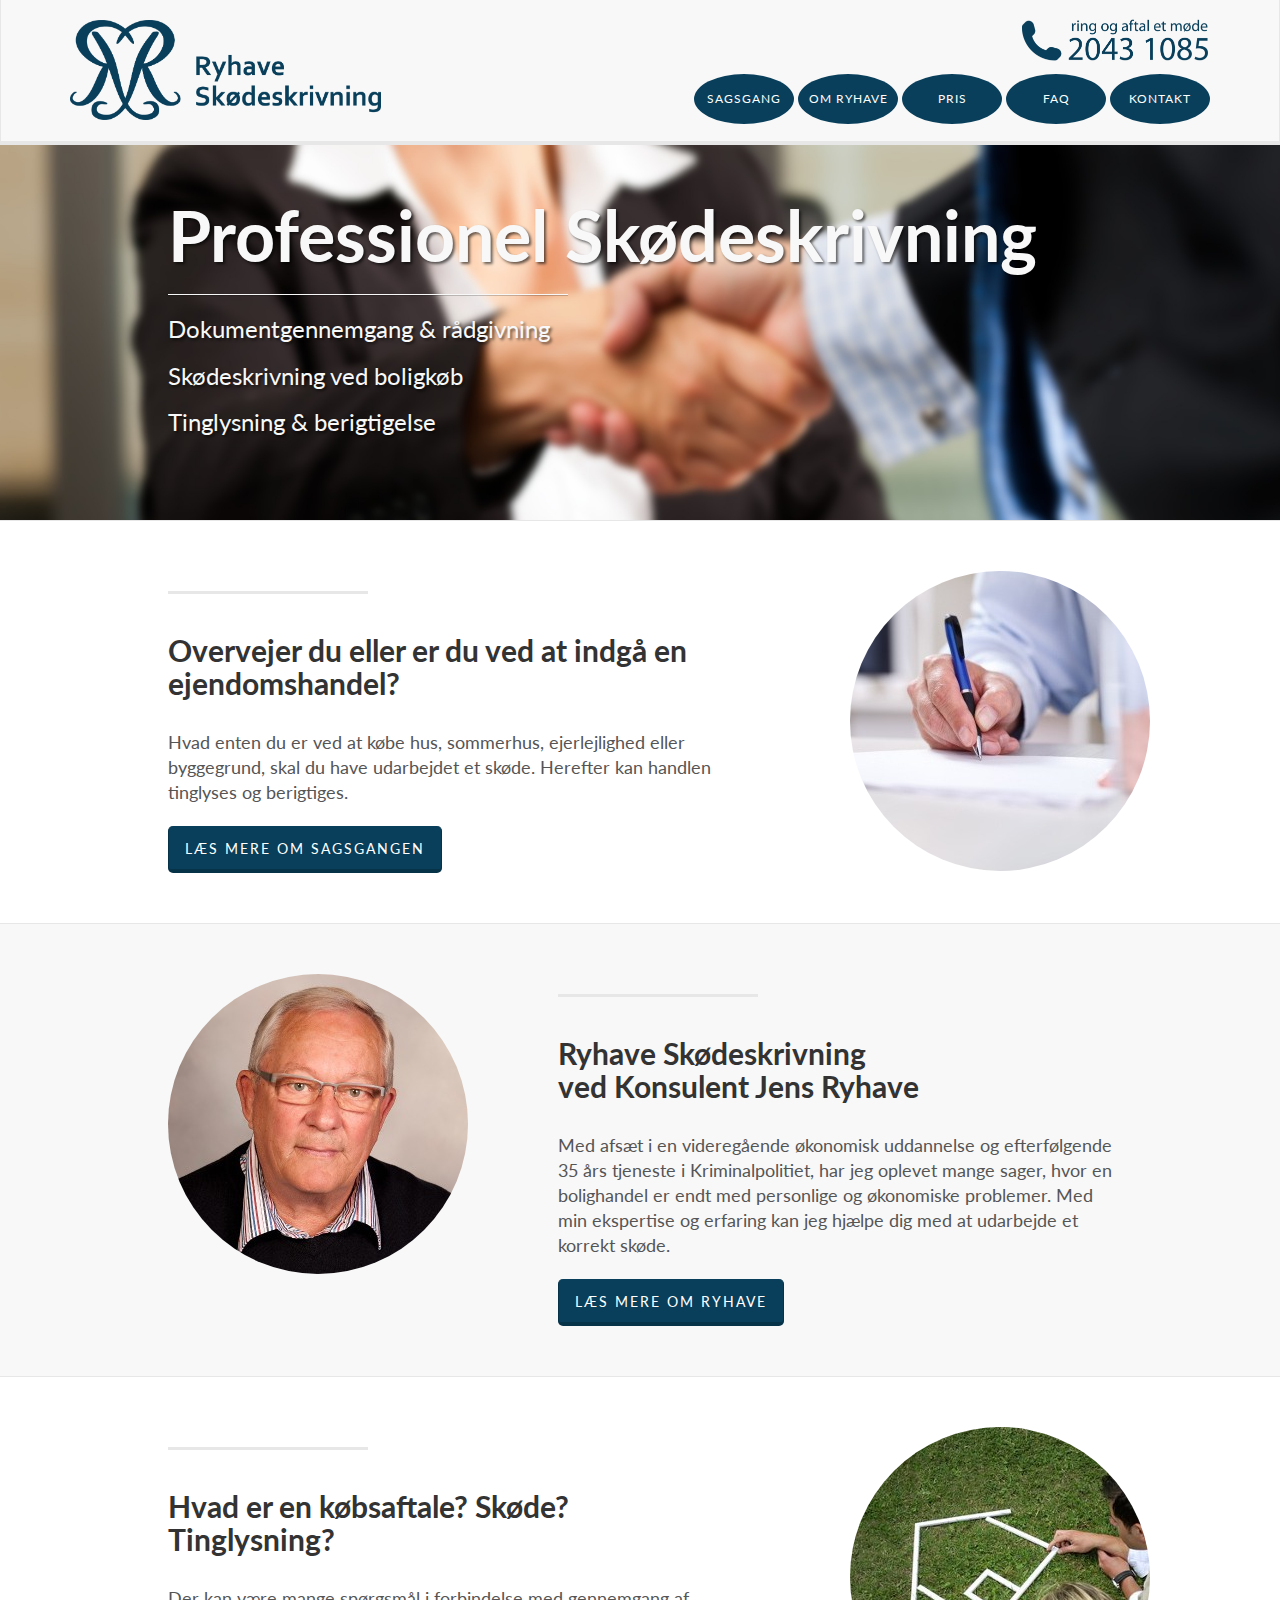
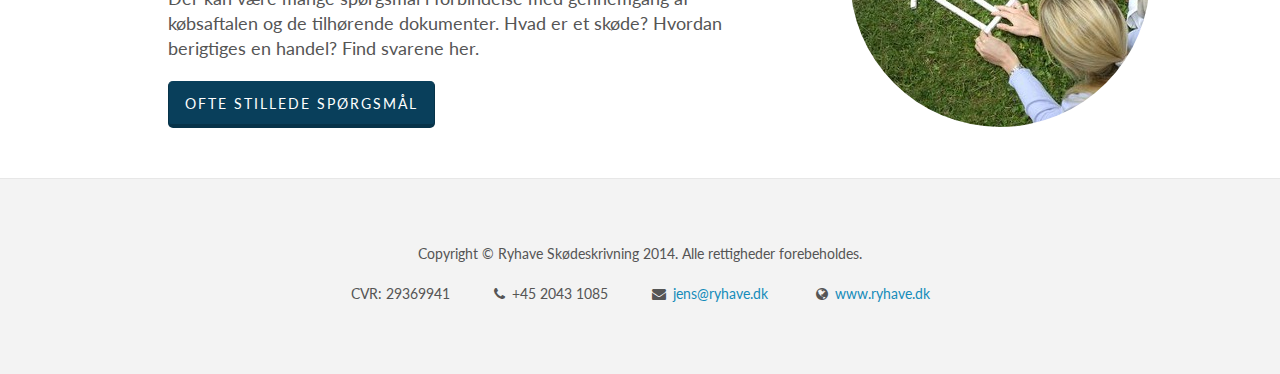
<file: index.html>
<!DOCTYPE html>
<html lang="en">
<head>
    <meta charset="utf-8">
    <meta http-equiv="X-UA-Compatible" content="IE=edge">
    <meta name="viewport" content="width=device-width, initial-scale=1">
    <meta name="description" content="Ryhave Skødeskrivning ved konsulent Jens Ryhave.">
    <meta name="author" content="">
    <meta name="fragment" content="!">
    <link rel="icon" href="img/favicon.png">
    <title>Ryhave Skødeskrivning | Skøder, tinglysning, berigtigelse, dokumentgennemgang og rådgivning ved boligkøb</title>
    <!-- Bootstrap Core CSS -->
    <link href="libs/bootstrap/css/bootstrap.min.css" rel="stylesheet">
    <!-- Custom CSS -->
    <link href="css/styles.css" rel="stylesheet">
    <!-- HTML5 Shim and Respond.js IE8 support of HTML5 elements and media queries -->
    <!-- WARNING: Respond.js doesn't work if you view the page via file:// -->
        <!--[if lt IE 9]>
        <script src="https://oss.maxcdn.com/libs/html5shiv/3.7.0/html5shiv.js"></script>
        <script src="https://oss.maxcdn.com/libs/respond.js/1.4.2/respond.min.js"></script>
        <![endif]-->
    </head>
    <body ng-app="ryhave" ng-controller="NavCtrl">
        <!-- Navigation -->
        <nav class="navbar navbar-default navbar-fixed-top" role="navigation">
            <div class="container">
                <!-- Brand and toggle get grouped for better mobile display -->
                <div class="navbar-header">
                    <button type="button" class="navbar-toggle" data-toggle="collapse" data-target="#ryhave-navbar-collapse">
                        <span class="sr-only">Toggle navigation</span>
                        <span class="icon-bar"></span>
                        <span class="icon-bar"></span>
                        <span class="icon-bar"></span>
                    </button>
                    <a class="navbar-brand" href="#!/" ng-click="toTheTop()">
                        <img class="logo img-resonsive" src="img/LogoRyhave.png" alt="">
                    </a>
                    <img src="img/CallMe.png" alt="" class="pull-right call-me hidden-xs">
                </div>
                <!-- <img src="img/CallMe.png" alt="" class="pull-right call-me hidden-xs"> -->
                <!-- Collect the nav links, forms, and other content for toggling -->
                <div class="collapse navbar-collapse" id="ryhave-navbar-collapse">
                    <ul class="nav navbar-nav navbar-right visible-xs">
                        <li>
                            <a type="button" class="btn btn-primary" ng-href="#!/sagsgang" ng-click="navbarItemClicked()" ng-class="{ active: isActive('/sagsgang')}">Sagsgang</a>
                        </li>
                        <li >
                            <a ng-class="{ active: isActive('/om')}" class="btn btn-primary" ng-href="#!/om" ng-click="navbarItemClicked()">Om Ryhave</a>
                        </li>
                        <li >
                            <a ng-class="{ active: isActive('/pris')}" class="btn btn-primary" ng-href="#!/pris" ng-click="navbarItemClicked()">Pris</a>
                        </li>
                        <li >
                            <a ng-class="{ active: isActive('/faq')}" class="btn btn-primary" ng-href="#!/faq" ng-click="navbarItemClicked()">FAQ</a>
                        </li>
                        <li >
                            <a ng-class="{ active: isActive('/kontakt')}" class="btn btn-primary" ng-href="#!/kontakt" ng-click="navbarItemClicked()">Kontakt</a>
                        </li>
                    </ul>
                    <div class="nav navbar-nav navbar-right hidden-xs">
                        <a type="button" class="btn btn-primary btn-oval" ng-href="#!/sagsgang" ng-click="navbarItemClicked()" ng-class="{ active: isActive('/sagsgang')}">Sagsgang</a>
                        <a ng-class="{ active: isActive('/om')}" class="btn btn-primary btn-oval" ng-href="#!/om" ng-click="navbarItemClicked()">Om Ryhave</a>
                        <a ng-class="{ active: isActive('/pris')}" class="btn btn-primary btn-oval" ng-href="#!/pris" ng-click="navbarItemClicked()">Pris</a>
                        <a ng-class="{ active: isActive('/faq')}" class="btn btn-primary btn-oval" ng-href="#!/faq" ng-click="navbarItemClicked()">FAQ</a>
                        <a ng-class="{ active: isActive('/kontakt')}" class="btn btn-primary btn-oval" ng-href="#!/kontakt" ng-click="navbarItemClicked()">Kontakt</a>
                    </div>
                </div>
                <!-- /.navbar-collapse -->
            </div>
            <!-- /.container -->
        </nav>
        <div class="wrapper">
            <div ng-view class="main-content"></div>
            <div class="push"></div>
        </div>
        <!-- Footer -->
        <footer>
            <div class="container">
                <div class="row">
                    <div class="col-lg-12">
                        <p class="copyright text-center">Copyright &copy; Ryhave Skødeskrivning 2014. <br class="visible-xs">Alle rettigheder forebeholdes.</p><p class="text-center"><br>CVR: 29369941<span class="hidden-xs">&emsp;&emsp;&emsp;&emsp;</span><br class="visible-xs"><span class="fa fa-phone"></span>&ensp;+45 2043 1085<span class="hidden-xs">&emsp;&emsp;&emsp;&emsp;</span><br class="visible-xs"><span class="fa fa-envelope" ></span>&ensp;<a href="mailto:jens@ryhave.dk">jens@ryhave.dk</a><span class="hidden-xs">&emsp;&emsp;&emsp;&emsp;</span><br class="visible-xs"> <span class="fa fa-globe" ></span>&ensp;<a href="http://ryhave.dk">www.ryhave.dk</a>
                    </p>
                </div>
            </div>
        </div>
    </footer>
    <!--AngularJS Scripts -->
    <script src="libs/angularjs/angular.min.js"></script>
    <script src="libs/angularjs/angular-route.min.js"></script>
    <script src="libs/angularjs/angular-animate.min.js"></script>
    <script src="libs/angularjs/angular-scroll.min.js"></script>
    <script src="js/app.js"></script>
    <!-- jQuery Version 1.11.0 -->
    <script src="libs/jquery/jquery-1.11.0.js"></script>
    <!-- Bootstrap Core JavaScript -->
    <script src="libs/bootstrap/js/bootstrap.min.js"></script>
</body>
</html>
</file>
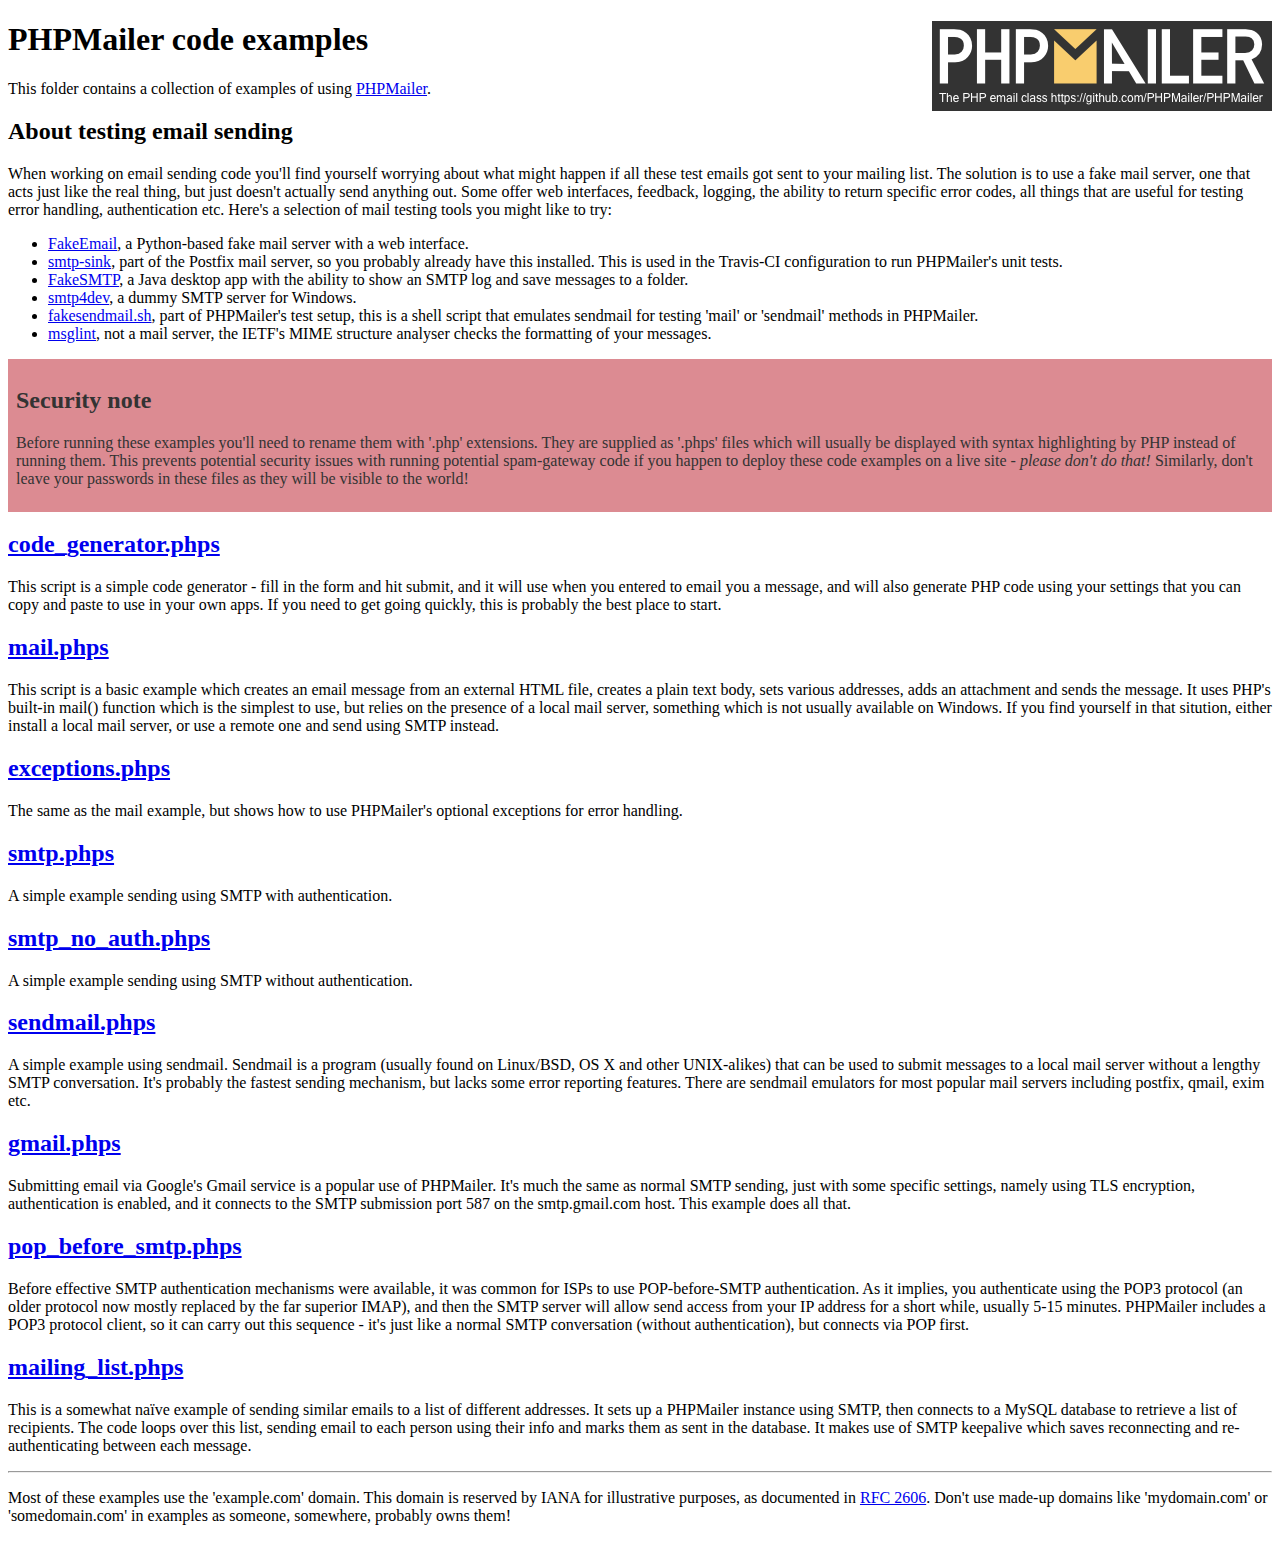
<file: phpmailer/examples/index.html>
<!DOCTYPE html>
<html>
<head>
	<meta charset="UTF-8">
	<title>PHPMailer Examples</title>
</head>
<body>
<h1>PHPMailer code examples<a href="https://github.com/PHPMailer/PHPMailer"><img src="images/phpmailer.png" style="float:right; border:0;" alt="PHPMailer logo"></a></h1>
<p>This folder contains a collection of examples of using <a href="https://github.com/PHPMailer/PHPMailer">PHPMailer</a>.</p>
<h2>About testing email sending</h2>
<p>When working on email sending code you'll find yourself worrying about what might happen if all these test emails got sent to your mailing list. The solution is to use a fake mail server, one that acts just like the real thing, but just doesn't actually send anything out. Some offer web interfaces, feedback, logging, the ability to return specific error codes, all things that are useful for testing error handling, authentication etc. Here's a selection of mail testing tools you might like to try:</p>
<ul>
  <li><a href="https://github.com/isotoma/FakeEmail">FakeEmail</a>, a Python-based fake mail server with a web interface.</li>
  <li><a href="http://www.postfix.org/smtp-sink.1.html">smtp-sink</a>, part of the Postfix mail server, so you probably already have this installed. This is used in the Travis-CI configuration to run PHPMailer's unit tests.</li>
  <li><a href="https://github.com/Nilhcem/FakeSMTP">FakeSMTP</a>, a Java desktop app with the ability to show an SMTP log and save messages to a folder.</li>
  <li><a href="http://smtp4dev.codeplex.com">smtp4dev</a>, a dummy SMTP server for Windows.</li>
  <li><a href="https://github.com/PHPMailer/PHPMailer/blob/master/test/fakesendmail.sh">fakesendmail.sh</a>, part of PHPMailer's test setup, this is a shell script that emulates sendmail for testing 'mail' or 'sendmail' methods in PHPMailer.</li>
  <li><a href="http://tools.ietf.org/tools/msglint/">msglint</a>, not a mail server, the IETF's MIME structure analyser checks the formatting of your messages.</li>
</ul>
<div style="padding: 8px; color: #333333; background-color: #dc8b92">
<h2>Security note</h2>
<p>Before running these examples you'll need to rename them with '.php' extensions. They are supplied as '.phps' files which will usually be displayed with syntax highlighting by PHP instead of running them. This prevents potential security issues with running potential spam-gateway code if you happen to deploy these code examples on a live site - <em>please don't do that!</em> Similarly, don't leave your passwords in these files as they will be visible to the world!</p>
</div>
<h2><a href="code_generator.phps">code_generator.phps</a></h2>
<p>This script is a simple code generator - fill in the form and hit submit, and it will use when you entered to email you a message, and will also generate PHP code using your settings that you can copy and paste to use in your own apps. If you need to get going quickly, this is probably the best place to start.</p>
<h2><a href="mail.phps">mail.phps</a></h2>
<p>This script is a basic example which creates an email message from an external HTML file, creates a plain text body, sets various addresses, adds an attachment and sends the message. It uses PHP's built-in mail() function which is the simplest to use, but relies on the presence of a local mail server, something which is not usually available on Windows. If you find yourself in that sitution, either install a local mail server, or use a remote one and send using SMTP instead.</p>
<h2><a href="exceptions.phps">exceptions.phps</a></h2>
<p>The same as the mail example, but shows how to use PHPMailer's optional exceptions for error handling.</p>
<h2><a href="smtp.phps">smtp.phps</a></h2>
<p>A simple example sending using SMTP with authentication.</p>
<h2><a href="smtp_no_auth.phps">smtp_no_auth.phps</a></h2>
<p>A simple example sending using SMTP without authentication.</p>
<h2><a href="sendmail.phps">sendmail.phps</a></h2>
<p>A simple example using sendmail. Sendmail is a program (usually found on Linux/BSD, OS X and other UNIX-alikes) that can be used to submit messages to a local mail server without a lengthy SMTP conversation. It's probably the fastest sending mechanism, but lacks some error reporting features. There are sendmail emulators for most popular mail servers including postfix, qmail, exim etc.</p>
<h2><a href="gmail.phps">gmail.phps</a></h2>
<p>Submitting email via Google's Gmail service is a popular use of PHPMailer. It's much the same as normal SMTP sending, just with some specific settings, namely using TLS encryption, authentication is enabled, and it connects to the SMTP submission port 587 on the smtp.gmail.com host. This example does all that.</p>
<h2><a href="pop_before_smtp.phps">pop_before_smtp.phps</a></h2>
<p>Before effective SMTP authentication mechanisms were available, it was common for ISPs to use POP-before-SMTP authentication. As it implies, you authenticate using the POP3 protocol (an older protocol now mostly replaced by the far superior IMAP), and then the SMTP server will allow send access from your IP address for a short while, usually 5-15 minutes. PHPMailer includes a POP3 protocol client, so it can carry out this sequence - it's just like a normal SMTP conversation (without authentication), but connects via POP first.</p>
<h2><a href="mailing_list.phps">mailing_list.phps</a></h2>
<p>This is a somewhat naïve example of sending similar emails to a list of different addresses. It sets up a PHPMailer instance using SMTP, then connects to a MySQL database to retrieve a list of recipients. The code loops over this list, sending email to each person using their info and marks them as sent in the database. It makes use of SMTP keepalive which saves reconnecting and re-authenticating between each message.</p>
<hr>
<p>Most of these examples use the 'example.com' domain. This domain is reserved by IANA for illustrative purposes, as documented in <a href="http://tools.ietf.org/html/rfc2606">RFC 2606</a>. Don't use made-up domains like 'mydomain.com' or 'somedomain.com' in examples as someone, somewhere, probably owns them!</p>
</body>
</html>
</file>
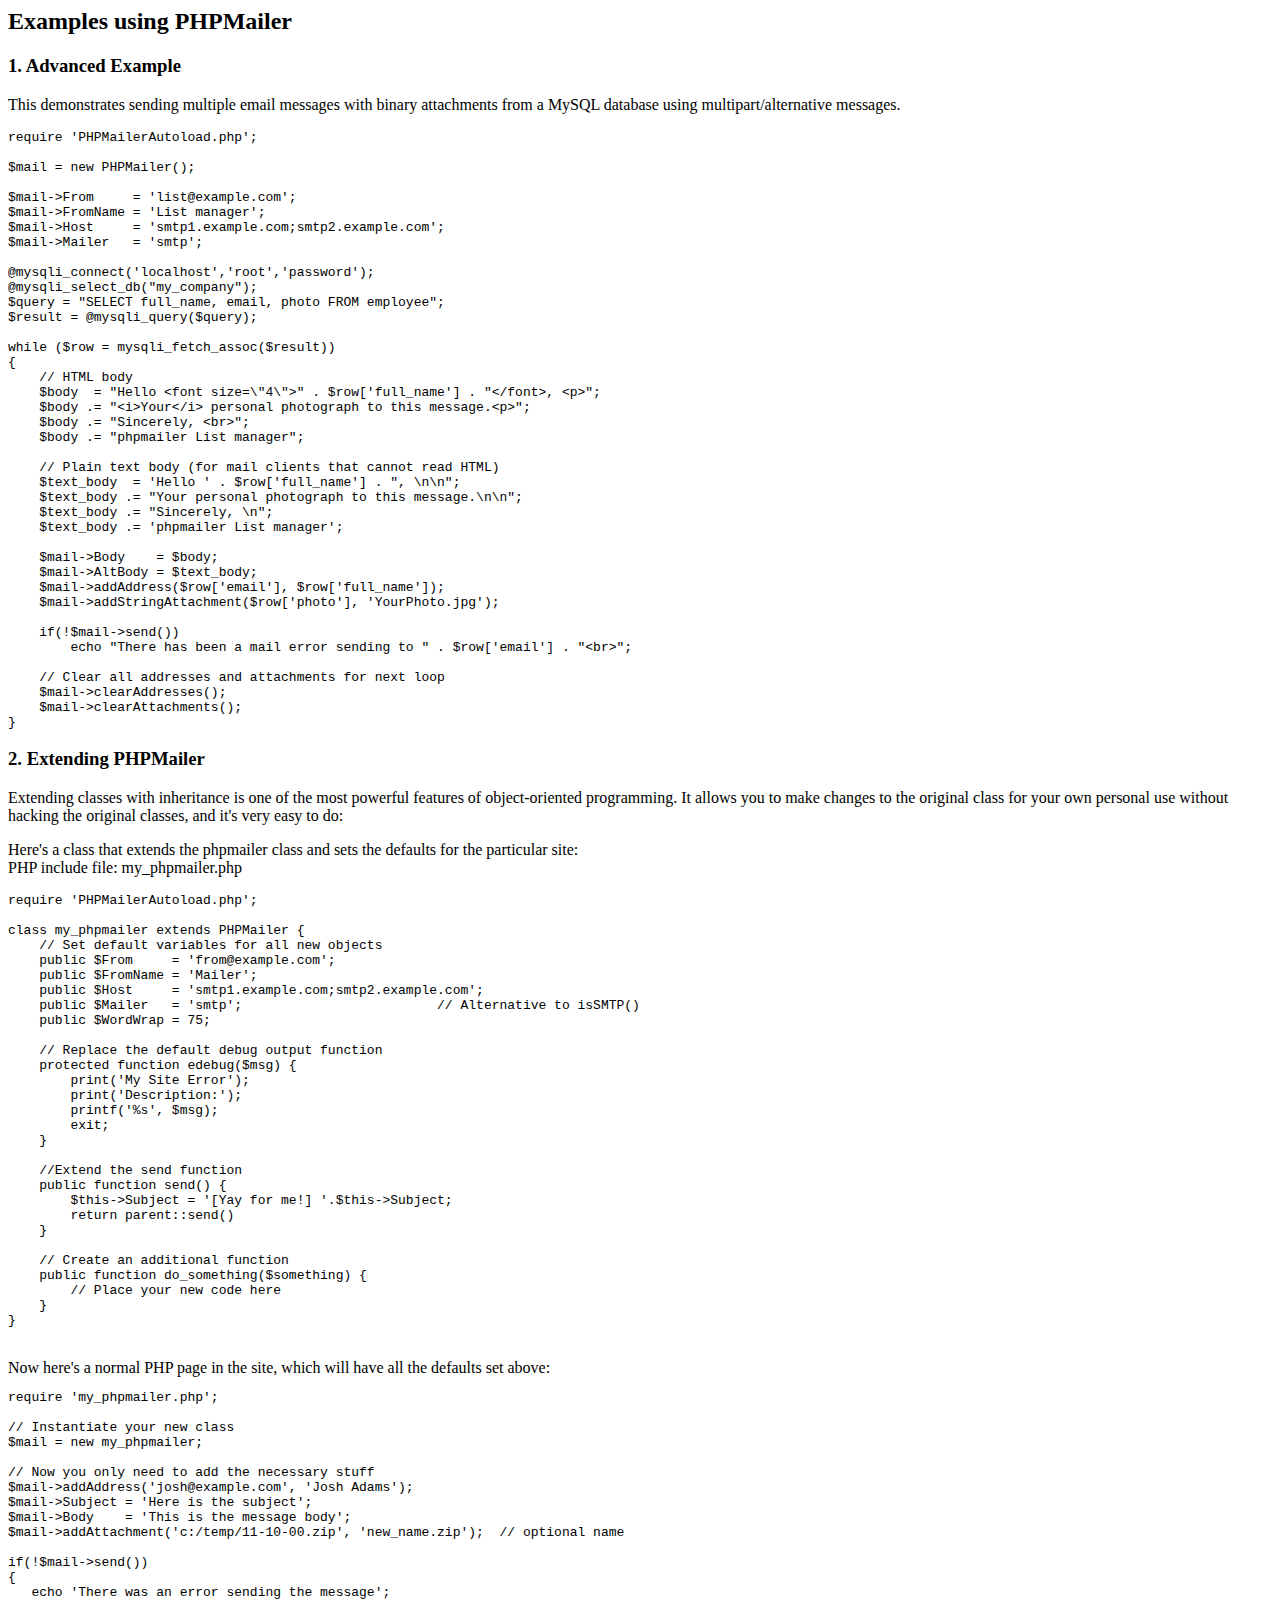
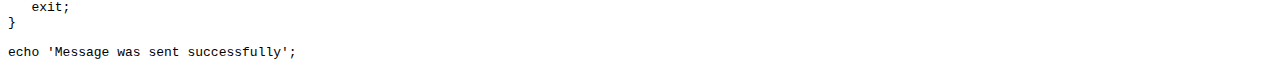
<file: phpmailer/docs/extending.html>
<html>
<head>
<title>Examples using phpmailer</title>
</head>

<body>

<h2>Examples using PHPMailer</h2>

<h3>1. Advanced Example</h3>
<p>

This demonstrates sending multiple email messages with binary attachments
from a MySQL database using multipart/alternative messages.<p>

<pre>
require 'PHPMailerAutoload.php';

$mail = new PHPMailer();

$mail->From     = 'list@example.com';
$mail->FromName = 'List manager';
$mail->Host     = 'smtp1.example.com;smtp2.example.com';
$mail->Mailer   = 'smtp';

@mysqli_connect('localhost','root','password');
@mysqli_select_db("my_company");
$query = "SELECT full_name, email, photo FROM employee";
$result = @mysqli_query($query);

while ($row = mysqli_fetch_assoc($result))
{
    // HTML body
    $body  = "Hello &lt;font size=\"4\"&gt;" . $row['full_name'] . "&lt;/font&gt;, &lt;p&gt;";
    $body .= "&lt;i&gt;Your&lt;/i&gt; personal photograph to this message.&lt;p&gt;";
    $body .= "Sincerely, &lt;br&gt;";
    $body .= "phpmailer List manager";

    // Plain text body (for mail clients that cannot read HTML)
    $text_body  = 'Hello ' . $row['full_name'] . ", \n\n";
    $text_body .= "Your personal photograph to this message.\n\n";
    $text_body .= "Sincerely, \n";
    $text_body .= 'phpmailer List manager';

    $mail->Body    = $body;
    $mail->AltBody = $text_body;
    $mail->addAddress($row['email'], $row['full_name']);
    $mail->addStringAttachment($row['photo'], 'YourPhoto.jpg');

    if(!$mail->send())
        echo "There has been a mail error sending to " . $row['email'] . "&lt;br&gt;";

    // Clear all addresses and attachments for next loop
    $mail->clearAddresses();
    $mail->clearAttachments();
}
</pre>
<p>

<h3>2. Extending PHPMailer</h3>
<p>

Extending classes with inheritance is one of the most
powerful features of object-oriented programming. It allows you to make changes to the
original class for your own personal use without hacking the original
classes, and it's very easy to do:

<p>
Here's a class that extends the phpmailer class and sets the defaults
for the particular site:<br>
PHP include file: my_phpmailer.php
<p>

<pre>
require 'PHPMailerAutoload.php';

class my_phpmailer extends PHPMailer {
    // Set default variables for all new objects
    public $From     = 'from@example.com';
    public $FromName = 'Mailer';
    public $Host     = 'smtp1.example.com;smtp2.example.com';
    public $Mailer   = 'smtp';                         // Alternative to isSMTP()
    public $WordWrap = 75;

    // Replace the default debug output function
    protected function edebug($msg) {
        print('My Site Error');
        print('Description:');
        printf('%s', $msg);
        exit;
    }

    //Extend the send function
    public function send() {
        $this->Subject = '[Yay for me!] '.$this->Subject;
        return parent::send()
    }

    // Create an additional function
    public function do_something($something) {
        // Place your new code here
    }
}
</pre>
<br>
Now here's a normal PHP page in the site, which will have all the defaults set above:<br>

<pre>
require 'my_phpmailer.php';

// Instantiate your new class
$mail = new my_phpmailer;

// Now you only need to add the necessary stuff
$mail->addAddress('josh@example.com', 'Josh Adams');
$mail->Subject = 'Here is the subject';
$mail->Body    = 'This is the message body';
$mail->addAttachment('c:/temp/11-10-00.zip', 'new_name.zip');  // optional name

if(!$mail->send())
{
   echo 'There was an error sending the message';
   exit;
}

echo 'Message was sent successfully';
</pre>
</body>
</html>
</file>
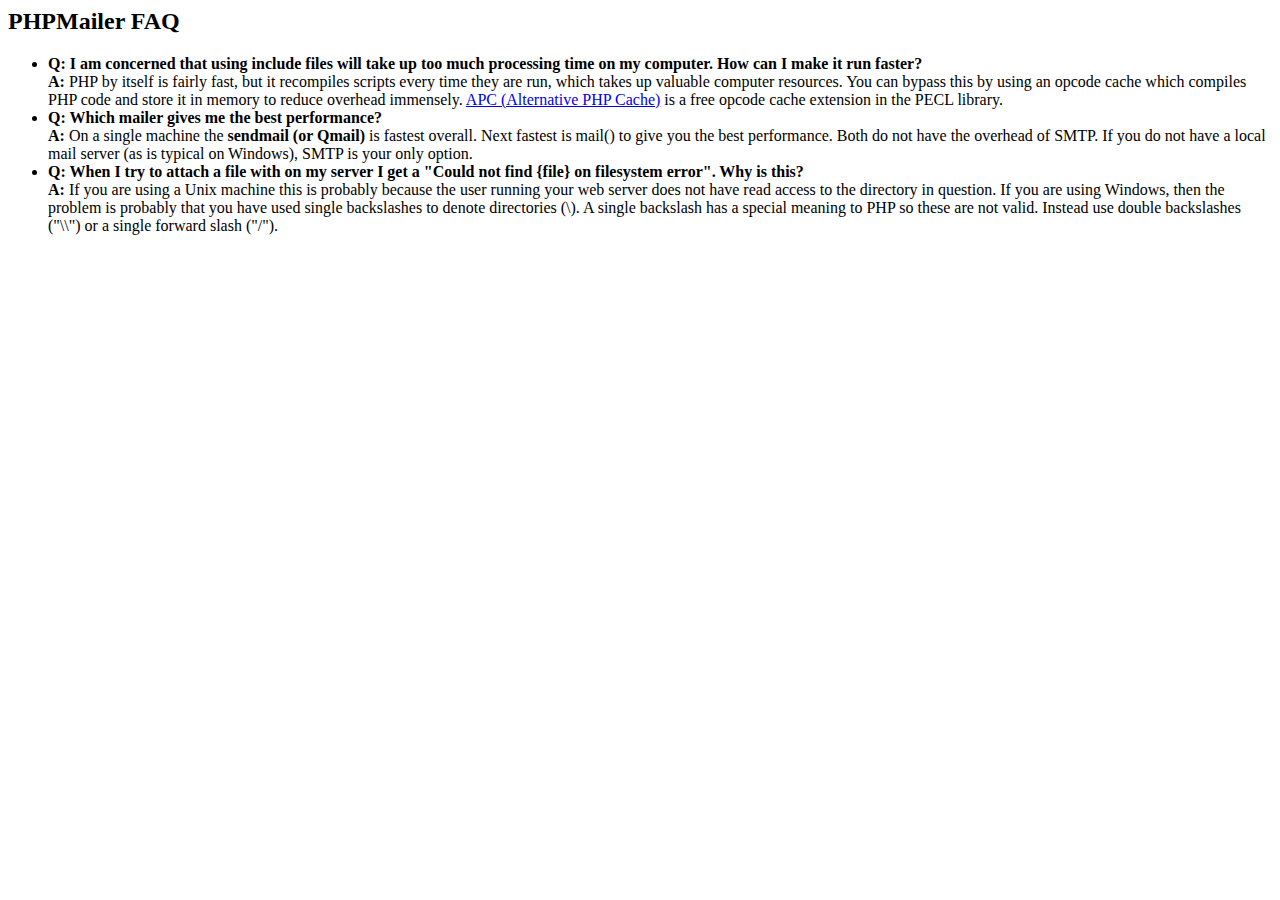
<file: phpmailer/docs/faq.html>
﻿<html>
<head>
<title>PHPMailer FAQ</title>
</head>
<body>
<h2>PHPMailer FAQ</h2>
<ul>
    <li><strong>Q: I am concerned that using include files will take up too much
    processing time on my computer. How can I make it run faster?</strong><br>
    <strong>A:</strong> PHP by itself is fairly fast, but it recompiles scripts every time they are run, which takes up valuable
    computer resources. You can bypass this by using an opcode cache which compiles
    PHP code and store it in memory to reduce overhead immensely. <a href="http://www.php.net/apc/">APC
    (Alternative PHP Cache)</a> is a free opcode cache extension in the PECL library.</li>
    <li><strong>Q: Which mailer gives me the best performance?</strong><br>
    <strong>A:</strong> On a single machine the <strong>sendmail (or Qmail)</strong> is fastest overall.
    Next fastest is mail() to give you the best performance. Both do not have the overhead of SMTP.
    If you do not have a local mail server (as is typical on Windows), SMTP is your only option.</li>
    <li><strong>Q: When I try to attach a file with on my server I get a
    "Could not find {file} on filesystem error". Why is this?</strong><br>
    <strong>A:</strong> If you are using a Unix machine this is probably because the user
    running your web server does not have read access to the directory in question. If you are using Windows,
    then the problem is probably that you have used single backslashes to denote directories (\).
    A single backslash has a special meaning to PHP so these are not
    valid. Instead use double backslashes ("\\") or a single forward
    slash ("/").</li>
</ul>
</body>
</html>
</file>
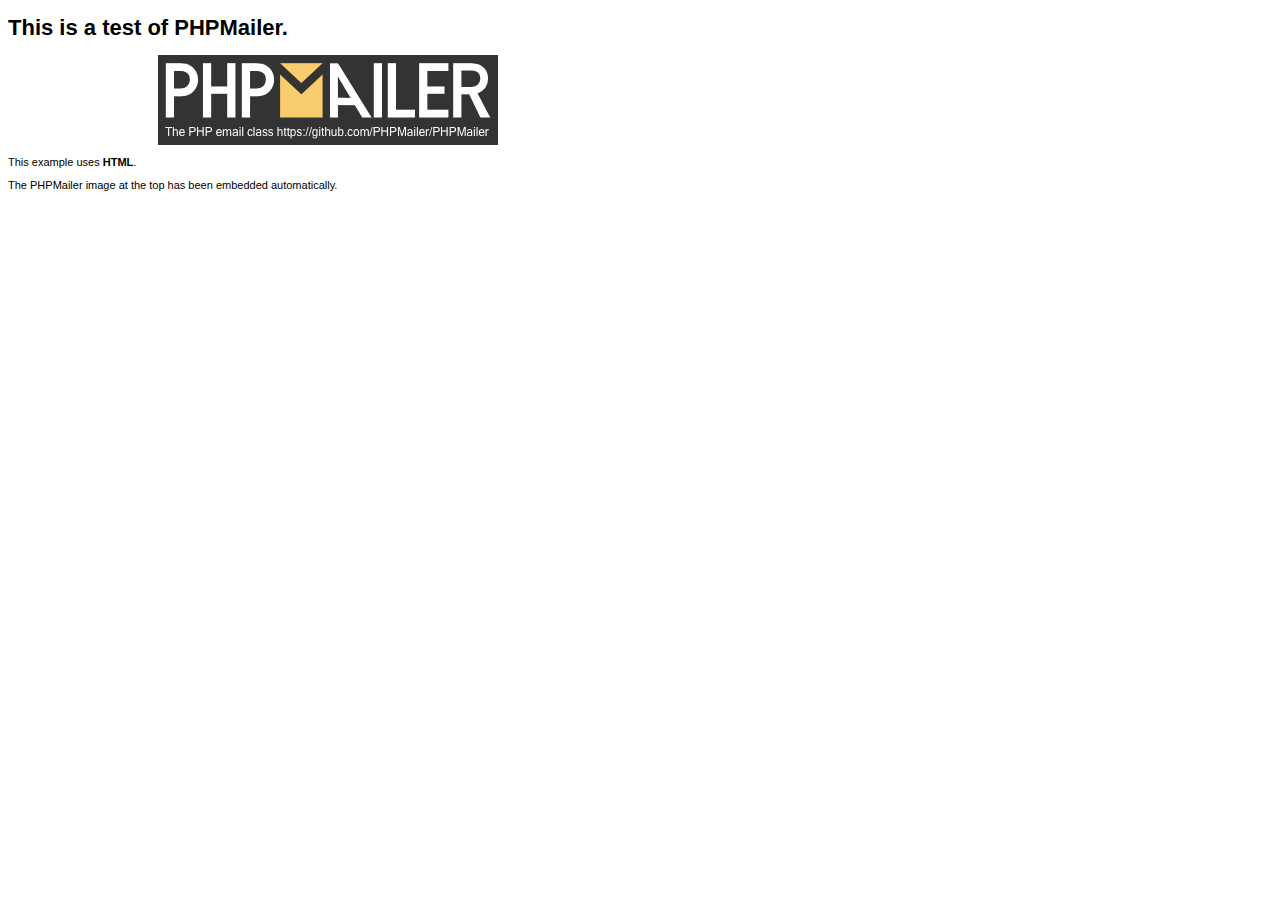
<file: phpmailer/examples/contents.html>
<!DOCTYPE HTML PUBLIC "-//W3C//DTD HTML 4.01 Transitional//EN" "http://www.w3.org/TR/html4/loose.dtd">
<html>
<head>
  <meta http-equiv="Content-Type" content="text/html; charset=utf-8">
  <title>PHPMailer Test</title>
</head>
<body>
  <div style="width: 640px; font-family: Arial, Helvetica, sans-serif; font-size: 11px;">
    <h1>This is a test of PHPMailer.</h1>
    <div align="center">
      <a href="https://github.com/PHPMailer/PHPMailer/"><img src="images/phpmailer.png" height="90" width="340" alt="PHPMailer rocks"></a>
    </div>
    <p>This example uses <strong>HTML</strong>.</p>
    <p>The PHPMailer image at the top has been embedded automatically.</p>
  </div>
</body>
</html>
</file>
<file: css/styles.css>
@import url('../libs/font-awesome-4.1.0/css/font-awesome.min.css');
@import url('http://fonts.googleapis.com/css?family=Lato:300,400,700,300italic,400italic,700italic');
/*!
 * Start Bootstrap - Landing Page Bootstrap Theme (http://startbootstrap.com)
 * Code licensed under the Apache License v2.0.
 * For details, see http://www.apache.org/licenses/LICENSE-2.0.
 */

 body, html {
  width: 100%;
  height: 100%;
}
body, h1, h2, h3, h4, h5, h6 {
  font-family: "Lato", "Helvetica Neue", Helvetica, Arial, sans-serif;
  /* font-weight: 700;*/
}
h1, h2 {
  font-weight: 700;
}
h1, .h1, h2, .h2, h3, .h3 {
  margin-bottom: 15px;
  /*    margin-top: 30px;*/
}
p {
  margin: 0 0 20px;
}
.logo {
  max-height: 50px;
}
.navbar-brand {
  margin-bottom: 30px;
}
.navbar-toggle {
  margin-top: 23px;
}
.call-me {
  max-height: 50px;
  margin-top: 18px;
}
.main-content {
  padding-top: 80px;
}
@media(min-width: 768px) {
  .logo {
    max-height: 100px;
    margin-top: 5px;
  }
  .navbar-collapse {
   padding-top: 0px;
 }
 .navbar-header{
  width: 100%;
  height: 74px;
}
.navbar {
  height: 145px;
}
.main-content {
 padding-top: 145px;
}
.navbar-right{
  margin-right: 0!important;
}
}

.navbar-right.visible-xs li{
  margin: 2px;
}
.navbar-right li a,
.btn-primary  {
  color: #ffffff!important;
  background-color: #093F5B;
  border-color: #073349;
/*  color: #ffffff;
background-color: #158cba;
border-color: #127ba3;*/
}

.btn-oval{
  border: none;
  border-radius: 90px / 60px; 
  width: 73px;
  height: 47px;
  padding: 15px 0px;
  font-size: 11px;
  font-weight: 400;
}
@media(min-width: 992px) {
  .btn-oval{
    border-radius: 120px / 60px; 
    width: 100px;
    height: 50px;
    padding: 16px 0px;
    font-size: 12px;
  font-weight: 400;
    letter-spacing: 1px;
  }
}

.navbar-right li a:hover,
.navbar-right li a:active,
.navbar-right li a.active, 
.btn-primary:hover,
.btn-primary:focus,
.btn-primary:active,
.btn-primary.active,
.open > .dropdown-toggle.btn-primary
 {
  color: #ffffff;
  background-color: #106a8c!important;
  border-color: #0c516c!important;
}


/*.navbar-right li {
  margin-left: 2px;
}
/*.navbar-right li a:hover {
  background-color: #e7e7e7!important;
  border-radius: 4px;
}
.navbar-right li.active a {
  background-color: #62462c!important;
  color: #fff!important;
  border-radius: 4px;
  }*/
  .lead {
    font-size: 18px;
    font-weight: 400;
  }
  .intro-header {
    padding-top: 0px;
    padding-bottom: 50px;
    color: #f8f8f8;
    background: url('../img/intro-bg.jpg') no-repeat center center;
    -webkit-background-size: cover;
    -moz-background-size: cover;
    -o-background-size: cover;
    background-size: cover;
    height: 375px;
  }
  @media(min-width: 768px) {
    .intro-header {
      background-attachment: fixed !important;
    }
  }
  .intro-message {
    position: relative;
    padding-top: 5%;
    padding-bottom: 5%;
    color: #fff!important;
  }
  .intro-message > h1 {
    margin: 0;
    text-shadow: 2px 2px 3px rgba(0, 0, 0, 0.6);
    font-size: 5em;
    color: #f8f8f8;
  }
  .intro-divider {
    width: 400px;
    margin-left: 0;
    border-top: 1px solid #f8f8f8;
    border-bottom: 1px solid rgba(0, 0, 0, 0.2);
  }
  .intro-message > h3 {
    text-shadow: 2px 2px 3px rgba(0, 0, 0, 0.6);
    color: #f8f8f8;
  }
  @media(max-width: 767px) {
    .intro-message {
      padding-bottom: 15%;
    }
    .intro-message > h1 {
     font-size: 3em;
   }
   ul.intro-social-buttons > li {
    display: block;
    margin-bottom: 20px;
    padding: 0;
  }
  ul.intro-social-buttons > li: last-child {
   margin-bottom: 0;
 }
 .intro-divider {
  width: 100%;
}
}
.more-btn,
.navbar-right li a {
  text-transform: uppercase;
  font-size: 14px;
  font-weight: 400;
  letter-spacing: 2px;
}
.content-section-a {
  padding: 50px 0;
  background-color: #f8f8f8;
}
.content-section-b {
  padding: 50px 0;
  border-top: 1px solid #e7e7e7;
  border-bottom: 1px solid #e7e7e7;
}
.section-heading {
  margin-bottom: 30px;
}
.section-heading-spacer {
  float: left;
  width: 200px;
  border-top: 3px solid #e7e7e7;
}
@media(max-width: 1199px) {
  ul.banner-social-buttons {
    float: left;
    margin-top: 15px;
  }
}
@media(max-width: 767px) {
  .banner h2 {
    margin: 0;
    text-shadow: 2px 2px 3px rgba(0, 0, 0, 0.6);
    font-size: 3em;
  }
  ul.banner-social-buttons > li {
   display: block;
   margin-bottom: 20px;
   padding: 0;
 }
 ul.banner-social-buttons > li: last-child {
  margin-bottom: 0;
}
}
footer {
  padding: 50px 0;
  background-color: #f3f3f3;
}

@media(max-width: 767px) {
  footer span{
    padding-top: 12px;
  }
}
p.copyright {
  margin: 15px 0 0;
}
.panel-body {
  padding: 9px;
}
a:hover {
  text-decoration: none;
}
.process {
  margin-bottom: 5px;
}
.process-illu {
  text-align: center;
  margin-bottom: 25px;
  margin-top: 15px;
}
.process-illu img{
  max-width: 100px;
  margin: auto;

}
.process-illu img:hover {
  opacity: 0.8;
}
.process-images {
  max-height: 130px;
  margin-left: auto;
  margin-right: auto;
}
@media(min-width: 768px) {
  .process-images {
    margin-top: 83px;
    max-height: 130px;
    margin-left: auto;
    margin-right: auto;
  }
}
.panel-heading {
  cursor: pointer;
}
#after .lead {
  margin-bottom: 10px;
}
.btn-margin {
  margin-top: 17px;
}
.main-content.ng-enter, .main-content.ng-leave {
  -webkit-transition: 0.5s linear all;
  transition: 0.5s linear all;
}
.main-content.ng-enter, .main-content.ng-leave.ng-leave-active {
  opacity: 0;
}
.main-content.ng-leave, .main-content.ng-enter.ng-enter-active {
  opacity: 1;
}
@media(min-width: 992px) {
  .contact-page-col {
    height: 635px;
  }
  .contact-page-col iframe {
   height: 435px;
 }
 @media(min-width: 1200px) {
  .contact-page-col {
    height: 523px;
  }
  .contact-page-col iframe {
   height: 325px;
 }
}
.message {
  padding: 15px;
  margin: 0;
  color: #333333;
}
/*hide step in input number*/
input[type=number]::-webkit-inner-spin-button, 
input[type=number]::-webkit-outer-spin-button { 
  -webkit-appearance: none; 
  margin: 0; 
}
</file>
